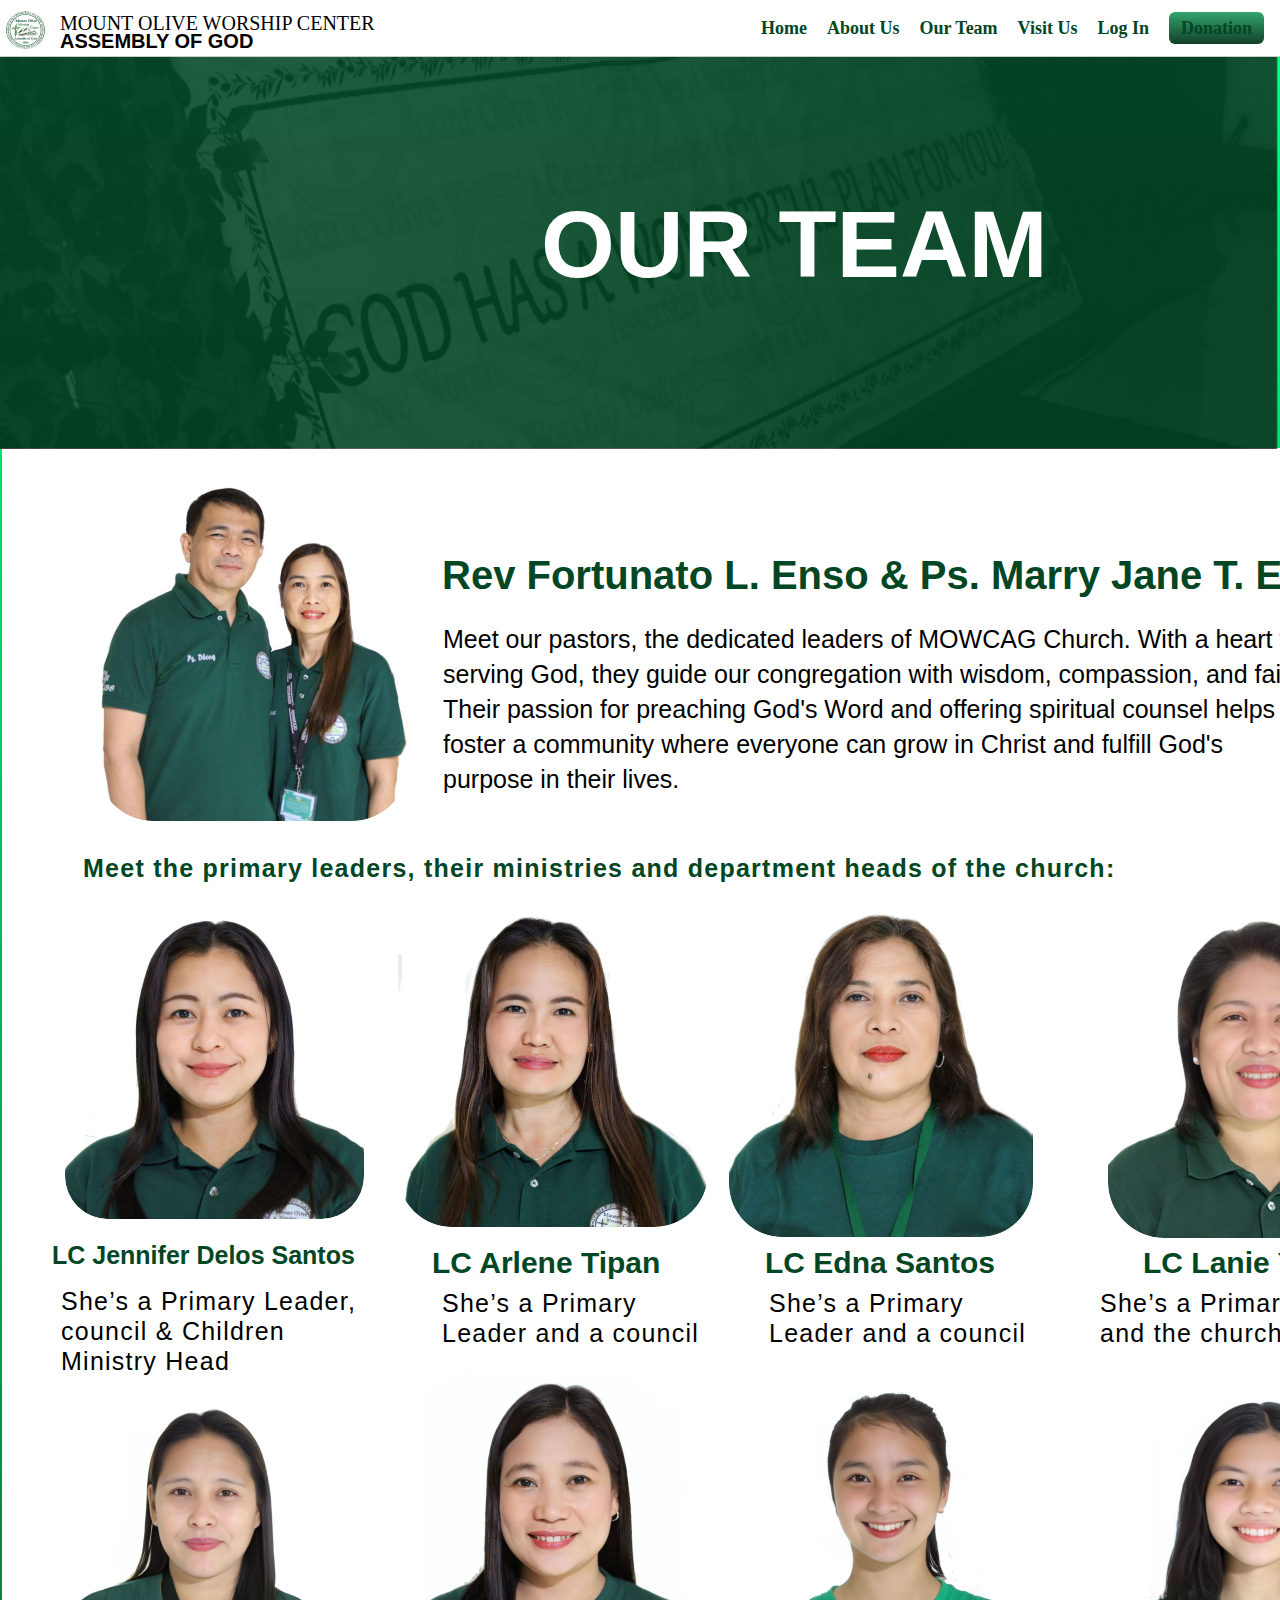
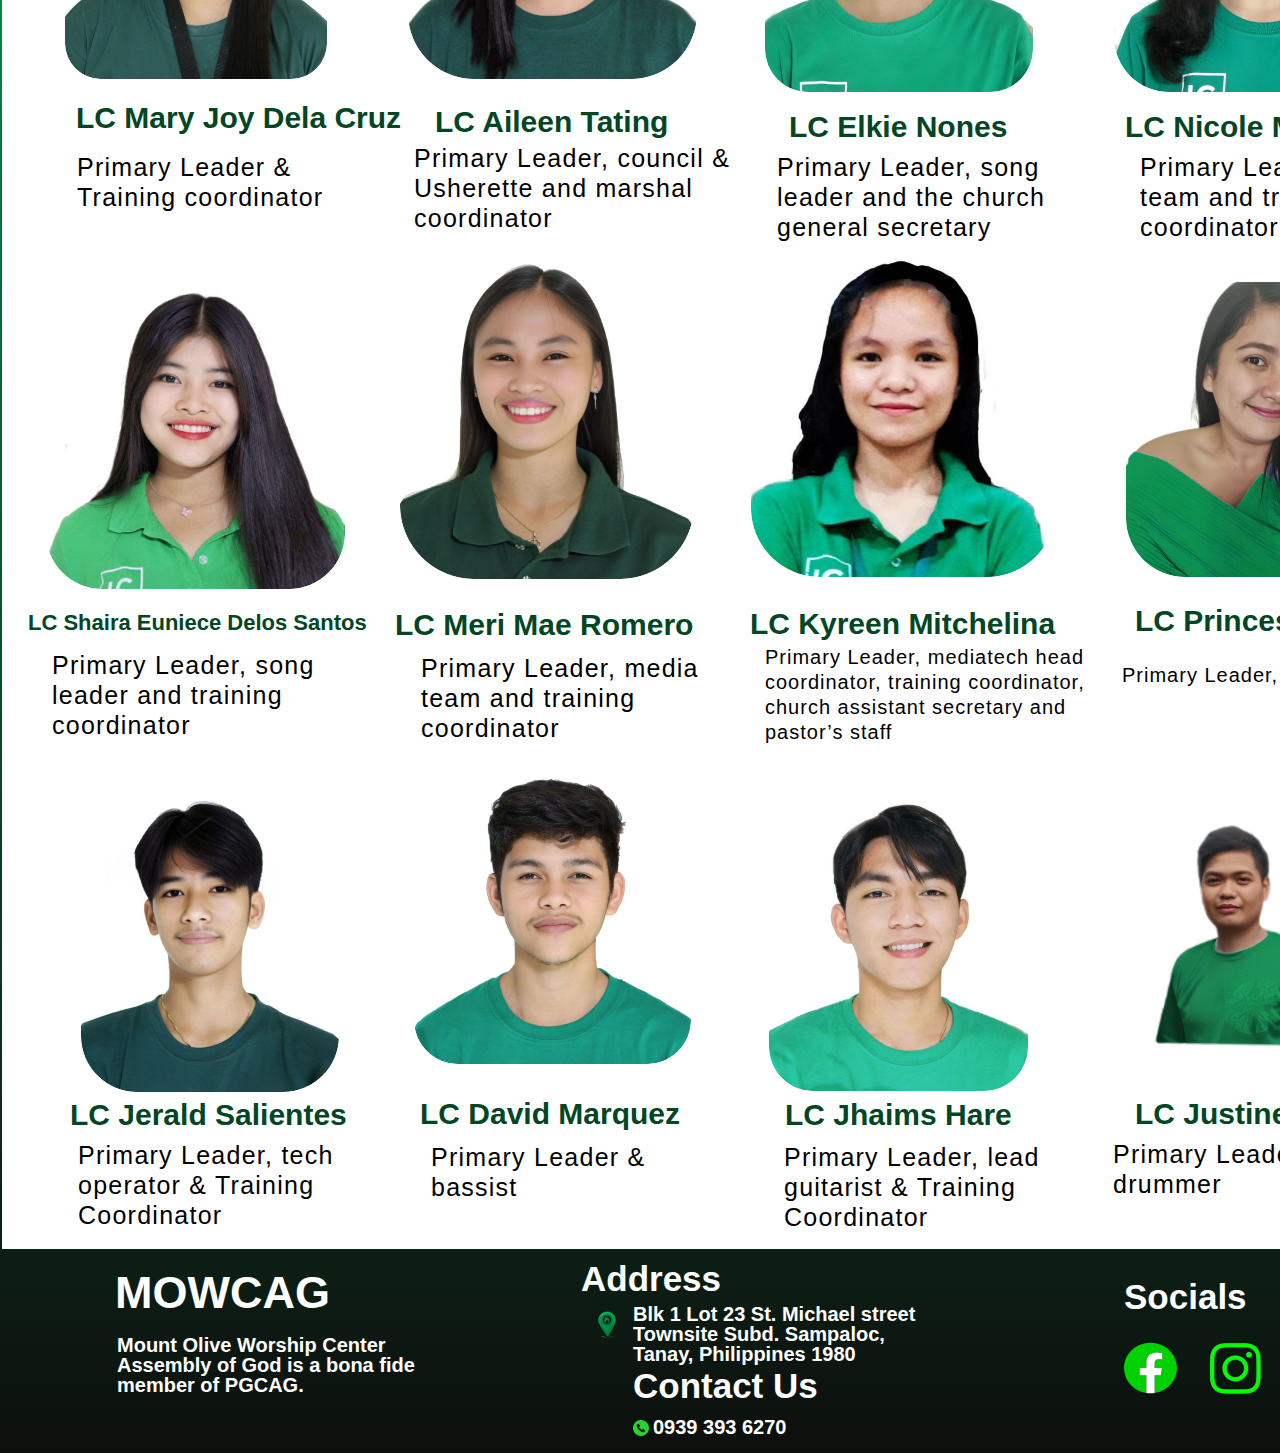
<file: index.html>
<!DOCTYPE html>
<html lang="en">
<head>
  <meta charset="UTF-8">
  <meta http-equiv="X-UA-Compatible" content="IE=edge">
  <meta name="viewport" content="width=device-width, initial-scale=1.0">
  <link rel="stylesheet" href="./vars.css">
  <link rel="stylesheet" href="./style.css">
  
  
  <style>
   a,
   button,
   input,
   select,
   h1,
   h2,
   h3,
   h4,
   h5,
   * {
       box-sizing: border-box;
       margin: 0;
       padding: 0;
       border: none;
       text-decoration: none;
       background: none;
   
       -webkit-font-smoothing: antialiased;
   }
   
   menu, ol, ul {
       list-style-type: none;
       margin: 0;
       padding: 0;
   }
   </style>
  <title>Document</title>
</head>
<body>
  <nav>
    <div class="nav-container">
      <img class="lg-4" src="lg-40.png" alt="Logo" />
      <div class="nav-brand">
        <div class="mowc-4">MOUNT OLIVE WORSHIP CENTER</div>
        <div class="aog-4">ASSEMBLY OF GOD</div>
      </div>
  
      <input type="checkbox" id="nav-toggle" class="nav-toggle">
      <label for="nav-toggle" class="nav-toggle-label">&#9776;</label>
  
      <ul class="nav-links">
        <li><a href="../HOME/index.html">Home</a></li>
        <li><a href="../ABOUT/aboutus_index.html">About Us</a></li>
        <li><a href="../TEAM/index.html">Our Team</a></li>
        <li><a href="../VISIT US/index.html">Visit Us</a></li>
        <li><a href="../LOG IN/index.html">Log In</a></li>
        <li><a href="../DONATION/index.html" class="donation-btn">Donation</a></li>
      </ul>
    </div>
  </nav>
     
  <div class="our-team">
    <div class="r-21-c"></div>
    <img class="imgj" src="imgj0.png" />
    <img class="imgdavid" src="imgdavid0.png" />
    <img class="imgje" src="imgje0.png" />
    <img class="imgky" src="imgky0.png" />
    <img class="imgmeri" src="imgmeri0.png" />
    <img class="imgnic" src="imgnic0.png" />
    <img class="imgmary" src="imgmary0.png" />
    <img class="imgedna" src="imgedna0.png" />
    <img class="imglanie" src="imglanie0.png" />
    <img class="bg-3" src="bg-30.png" />
    <div class="ot-31">OUR TEAM</div>
    <div class="pn-3">Rev Fortunato L. Enso &amp; Ps. Marry Jane T. Enso</div>
    <div class="lc-jen">LC Jennifer Delos Santos</div>
    <div class="lc-arl">LC Arlene Tipan</div>
    <div class="lc-edna">LC Edna Santos</div>
    <div class="lc-lanie">LC Lanie Yanga</div>
    <div class="lc-mary">LC Mary Joy Dela Cruz</div>
    <div class="lc-shai">LC Shaira Euniece Delos Santos</div>
    <div class="lc-je">LC Jerald Salientes</div>
    <div class="lc-david">LC David Marquez</div>
    <div class="lcj">
      <div class="lc-jhaims-hare">LC Jhaims Hare</div>
    </div>
    <div class="lc-just">LC Justine Enso</div>
    <div class="lc-meri">LC Meri Mae Romero</div>
    <div class="lc-ky">LC Kyreen Mitchelina</div>
    <div class="lc-princess">LC Princess Enso</div>
    <div class="lc-ail">LC Aileen Tating</div>
    <div class="lc-elkie">LC Elkie Nones</div>
    <div class="lc-nic">LC Nicole Marquez</div>
    <div class="mowc-31">
      Mount Olive Worship Center Assembly of God is a bona fide member of PGCAG.
    </div>
    <div class="mowcag-3">MOWCAG</div>
    <img class="phi-3" src="phi-30.png" />
    <img class="loc-3" src="loc-30.png" />
    <div class="cn-3">0939 393 6270</div>
    <div class="s-3">Socials</div>
    <div class="cu-3">Contact Us</div>
    <div class="add-3">Address</div>
    <div class="blk-3">
      Blk 1 Lot 23 St. Michael street Townsite Subd. Sampaloc, Tanay, Philippines
      1980
    </div>

   <a href="https://www.facebook.com/MOWCAG">
      <img class="fblg-3" src="fblg-30.svg" alt="Facebook" />
  </a>
  
  <a href="https://www.instagram.com/mountoliveworshipcenter/">
      <img class="ig-3" src="ig-30.png" alt="Instagram" />
  </a>
  
  <a href="https://x.com/MountOliveWC">
      <img class="twit-3" src="twit-30.png" alt="Image Link" />
  </a>

    <img class="imgpastorsc" src="imgpastorsc0.png" />
    <img class="imgjenc" src="imgjenc0.png" />
    <img class="imgarlc" src="imgarlc0.png" />
    <img class="imgaic" src="imgaic0.png" />
    <img class="imgelkiec" src="imgelkiec0.png" />
    <img class="imgshaic" src="imgshaic0.png" />
    <div class="dl-3"></div>
    <img class="imgjustc" src="imgjustc0.png" />
    <div class="p-desc-3">
      Meet our pastors, the dedicated leaders of MOWCAG Church. With a heart for
      serving God, they guide our congregation with wisdom, compassion, and faith.
      Their passion for preaching God&#039;s Word and offering spiritual counsel
      helps foster a community where everyone can grow in Christ and fulfill
      God&#039;s purpose in their lives.
    </div>
    <div class="intro-3">
      Meet the primary leaders, their ministries and department heads of the
      church:
    </div>
    <div class="jen-desc-3">
      She’s a Primary Leader, council &amp; Children Ministry Head
    </div>
    <div class="jer-desc-3">
      Primary Leader, tech operator &amp; Training Coordinator
    </div>
    <div class="david-desc-3">Primary Leader &amp; bassist</div>
    <div class="j-desc-3">
      Primary Leader, lead guitarist &amp; Training Coordinator
    </div>
    <div class="just-desc-3">Primary Leader &amp; drummer</div>
    <div class="mary-desc-3">Primary Leader &amp; Training coordinator</div>
    <div class="aileen-desc-3">
      Primary Leader, council &amp; Usherette and marshal coordinator
    </div>
    <img class="imgprinc" src="imgprinc0.png" />
    <div class="elkie-desc-3">
      Primary Leader, song leader and the church general secretary
    </div>
    <div class="nic-desc-3">
      Primary Leader, media team and training coordinator
    </div>
    <div class="shai-desc-3">
      Primary Leader, song leader and training coordinator
    </div>
    <div class="meri-desc-3">
      Primary Leader, media team and training coordinator
    </div>
    <div class="ky-desc-3">
      Primary Leader, mediatech head coordinator, training coordinator, church
      assistant secretary and pastor’s staff
    </div>
    <div class="princess-desc-3">Primary Leader, and council</div>
    <div class="arlene-desc-3">She’s a Primary Leader and a council</div>
    <div class="edna-desc-3">She’s a Primary Leader and a council</div>
    <div class="lanie-desc-3">
      She’s a Primary Leader and the church treasurer
    </div>  
</body>
</html>
</file>
<file: vars.css>
/* Figma Styles of your File */
:root {
  /* Colors */
  /* Fonts */
  /* Effects */
}
</file>
<file: style.css>
.nav-container {
  display: flex;
  align-items: center;
  justify-content: space-between;
  padding: 0.5rem 1rem;
  background: #fff;
  border-bottom: 1px solid #ccc;
  position: relative;
}

.nav-brand {
  display:grid;
  flex-direction: column;
  margin-left: 50px;
  margin-bottom: 40px;
}

.nav-links {
  list-style-type:none;
  display:flex;
  gap: 20px;
}

.nav-links li a {
  text-decoration: none;
  color: #024624;
  font-weight: bold;
  font-size: 18px;
}

.nav-links li a:hover {
  color: #00aa88;
}

.donation-btn {
  background: linear-gradient(to bottom, #33a56c, #133f29);
  color: white;
  padding: 6px 12px;
  border-radius: 6px;
}
.nav-toggle {
  display: none;
}

.nav-toggle-label {
  display: none;
  font-size: 2rem;
  cursor: pointer;
}

@media (max-width: 768px) {
  .nav-toggle {
    display: block;
  }

  .nav-toggle-label {
    display: block;
    position:fixed;
    right: 20px;
    top: 20px;
  }

  .nav-links {
    display: none;
    flex-direction: column;
    background: #fff;
    position: absolute;
    top: 60px;
    right: 0;
    width: 100%;
    padding: 1rem;
    box-shadow: 0 4px 6px rgba(0,0,0,0.1);
  }

  .nav-toggle:checked + .nav-toggle-label + .nav-links {
    display: flex;
  }
}

.our-team,
.our-team * {
  box-sizing: border-box;
}
.our-team {
  background: linear-gradient(
    180deg,
    rgba(0, 255, 128, 1) 0%,
    rgba(13, 15, 13, 1) 100%
  );
  height: 2996px;
  position: relative;
  overflow: hidden;
}
.lg-4 {
  border-radius: 50%;
  width: 39px;
  height: 38px;
  position: absolute;
  left: 6px;
  top: 11px;
  object-fit: cover;
}
.r-21-c {
  background: #ffffff;
  width: 100vw;
  max-width: 100%;
  height: 2401px;
  position: absolute;
  left: 2px;
  top: 391px;
}
.imgj {
  border-radius: 44px;
  width: 259px;
  height: 300px;
  position: absolute;
  left: 769px;
  top: 2334px;
  object-fit: cover;
}
.imgdavid {
  border-radius: 44px;
  width: 277px;
  height: 324px;
  position: absolute;
  left: 414px;
  top: 2283px;
  object-fit: cover;
}
.imgje {
  border-radius: 56px;
  width: 258px;
  height: 301px;
  position: absolute;
  left: 81px;
  top: 2334px;
  object-fit: cover;
}
.imgky {
  border-radius: 69px;
  width: 305px;
  height: 329px;
  position: absolute;
  left: 751px;
  top: 1791px;
  object-fit: cover;
}
.imgmeri {
  border-radius: 74px;
  width: 294px;
  height: 325px;
  position: absolute;
  left: 400px;
  top: 1797px;
  object-fit: cover;
}
.imgnic {
  border-radius: 55px;
  width: 288px;
  height: 326px;
  position: absolute;
  left: 1114px;
  top: 1309px;
  object-fit: cover;
}
.imgmary {
  border-radius: 36px;
  width: 262px;
  height: 295px;
  position: absolute;
  left: 65px;
  top: 1327px;
  object-fit: cover;
}
.imgedna {
  border-radius: 53px;
  width: 304px;
  height: 362px;
  position: absolute;
  left: 729px;
  top: 818px;
  object-fit: cover;
}
.imglanie {
  border-radius: 56px;
  width: 300px;
  height: 331px;
  position: absolute;
  left: 1108px;
  top: 850px;
  object-fit: cover;
}
.bg-3{
  width: 100vw;
  max-width: 100%;
  height: 392px;
  position: absolute;
  left: 0px;
  top: 0px;
}
.ot-31 {

  color: #ffffff;
  text-align: left;
  font-family: "Antonio-Bold", sans-serif;
  font-size: 95px;
  line-height: 50px;
  font-weight: 680;
  position: absolute;
  left: 541px;
  top: 162px;
  width: 150px;
  white-space: nowrap;
}
.pn-3 {
  color: #024624;
  text-align: left;
  font-family: "Antonio-Bold", sans-serif;
  font-size: 40px;
  line-height: 20px;
  font-weight: 700;
  position: absolute;
  left: 442px;
  top: 508px;
  width: 713px;
  height: 32px;
   white-space: nowrap;
}
.lc-jen {
  color: #024624;
  text-align: left;
  font-family: "AntonSc-Regular", sans-serif;
  font-size: 25px;
  line-height: 20px;
  font-weight: 700;
  position: absolute;
  left: 52px;
  top: 1188px;
  width: 315px;
  height: 35px;
  white-space: nowrap;
}
.lc-arl {
  color: #024624;
  text-align: left;
  font-family: "AntonSc-Regular", sans-serif;
  font-size: 30px;
  line-height: 20px;
  font-weight: 700;
  position: absolute;
  left: 432px;
  top: 1196px;
  width: 232px;
  height: 35px;
  white-space: nowrap;
}
.lc-edna {
  color: #024624;
  text-align: left;
  font-family: "AntonSc-Regular", sans-serif;
  font-size: 30px;
  line-height: 20px;
  font-weight: 700;
  position: absolute;
  left: 765px;
  top: 1196px;
  width: 181px;
  height: 35px;
  white-space: nowrap;
}
.lc-lanie {
  color: #024624;
  text-align: left;
  font-family: "AntonSc-Regular", sans-serif;
  font-size: 30px;
  line-height: 20px;
  font-weight: 700;
  position: absolute;
  left: 1143px;
  top: 1196px;
  width: 181px;
  height: 35px;
  white-space: nowrap;
}
.lc-mary {
  color: #024624;
  text-align: left;
  font-family: "AntonSc-Regular", sans-serif;
  font-size: 30px;
  line-height: 20px;
  font-weight: 700;
  position: absolute;
  left: 76px;
  top: 1651px;
  width: 305px;
  height: 35px;
  white-space: nowrap;
}
.lc-shai {
  color: #024624;
  text-align: left;
  font-family: "AntonSc-Regular", sans-serif;
  font-size: 22px;
  line-height: 15px;
  font-weight: 700;
  position: absolute;
  left: 28px;
  top: 2158px;
  width: 386px;
  height: 35px;
  
}
.lc-je {
  color: #024624;
  text-align: left;
  font-family: "Antonio-Bold", sans-serif;
  font-size: 30px;
  line-height: 20px;
  font-weight: 700;
  position: absolute;
  left: 70px;
  top: 2648px;
  width: 224px;
  height: 35px;
  white-space: nowrap;
}
.lc-david {
  color: #024624;
  text-align: left;
  font-family: "Antonio-Bold", sans-serif;
  font-size: 30px;
  line-height: 20px;
  font-weight: 700;
  position: absolute;
  left: 420px;
  top: 2647px;
  width: 224px;
  height: 35px;
  white-space: nowrap;
}
.lcj {
  width: 224px;
  height: 35px;
  position: absolute;
  left: 785px;
  top: 2648px;
  white-space: nowrap;
}
.lc-jhaims-hare {
  color: #024624;
  text-align: left;
  font-family: "Antonio-Bold", sans-serif;
  font-size: 30px;
  line-height: 20px;
  font-weight: 700;
  position: absolute;
  left: 0px;
  top: 0px;
  width: 224px;
  height: 35px;
  white-space: nowrap;
}
.lc-just {
  color: #024624;
  text-align: left;
  font-family: "Antonio-Bold", sans-serif;
  font-size: 30px;
  line-height: 20px;
  font-weight: 700;
  position: absolute;
  left: 1135px;
  top: 2647px;
  width: 224px;
  height: 35px;
  white-space: nowrap;
}
.lc-meri {
  color: #024624;
  text-align: left;
  font-family: "AntonSc-Regular", sans-serif;
  font-size: 30px;
  line-height: 20px;
  font-weight: 700;
  position: absolute;
  left: 395px;
  top: 2158px;
  width: 247px;
  height: 35px;
  white-space: nowrap;
}
.lc-ky {
  color: #024624;
  text-align: left;
  font-family: "AntonSc-Regular", sans-serif;
  font-size: 30px;
  line-height: 20px;
  font-weight: 700;
  position: absolute;
  left: 750px;
  top: 2157px;
  width: 281px;
  height: 35px;
  white-space: nowrap;
}
.lc-princess {
  color: #024624;
  text-align: left;
  font-family: "AntonSc-Regular", sans-serif;
  font-size: 30px;
  line-height: 20px;
  font-weight: 700;
  position: absolute;
  left: 1135px;
  top: 2154px;
  width: 233px;
  height: 35px;
  white-space: nowrap;
}
.lc-ail {
  color: #024624;
  text-align: left;
  font-family: "AntonSc-Regular", sans-serif;
  font-size: 30px;
  line-height: 20px;
  font-weight: 700;
  position: absolute;
  left: 435px;
  top: 1655px;
  width: 208px;
  height: 35px;
  white-space: nowrap;
}
.lc-elkie {
  color: #024624;
  text-align: left;
  font-family: "AntonSc-Regular", sans-serif;
  font-size: 30px;
  line-height: 20px;
  font-weight: 700;
  position: absolute;
  left: 789px;
  top: 1660px;
  width: 181px;
  height: 35px;
  white-space: nowrap;
}
.lc-nic {
  color: #024624;
  text-align: left;
  font-family: "AntonSc-Regular", sans-serif;
  font-size: 30px;
  line-height: 20px;
  font-weight: 700;
  position: absolute;
  left: 1125px;
  top: 1660px;
  width: 251px;
  height: 35px;
  white-space: nowrap;
}
.mowc-31 {
  color: #ffffff;
  text-align: left;
  font-family: "ArOneSans-Bold", sans-serif;
  font-size: 20px;
  line-height: 20px;
  font-weight: 700;
  position: absolute;
  left: 117px;
  top: 2878px;
  width: 354px;
  height: 23px;
}
.mowcag-3 {
  color: #ffffff;
  text-align: left;
  font-family: "Antonio-Bold", sans-serif;
  font-size: 45px;
  line-height: 20px;
  font-weight: 700;
  position: absolute;
  left: 115px;
  top: 2826px;
  width: 179px;
  height: 33px;
  
}
.phi-3 {
  width: 16px;
  height: 16px;
  position: absolute;
  left: 633px;
  top: 2963px;
  object-fit: cover;
}
.loc-3 {
  width: 32px;
  height: 35px;
  position: absolute;
  left: 591px;
  top: 2850px;
  object-fit: cover;
}
.cn-3 {
  color: #ffffff;
  text-align: left;
  font-family: "ArOneSans-Bold", sans-serif;
  font-size: 20px;
  line-height: 20px;
  font-weight: 700;
  position: absolute;
  left: 653px;
  top: 2960px;
}
.s-3 {
  color: #ffffff;
  text-align: left;
  font-family: "ArOneSans-Bold", sans-serif;
  font-size: 35px;
  line-height: 20px;
  font-weight: 700;
  position: absolute;
  left: 1124px;
  top: 2830px;
  width: 157px;
  height: 35px;
}
.cu-3 {
  color: #ffffff;
  text-align: left;
  font-family: "ArOneSans-Bold", sans-serif;
  font-size: 35px;
  line-height: 20px;
  font-weight: 700;
  position: absolute;
  left: 633px;
  top: 2919px;
  width: 192px;
  height: 35px;
}
.add-3 {
  color: #ffffff;
  text-align: left;
  font-family: "ArOneSans-Bold", sans-serif;
  font-size: 35px;
  line-height: 20px;
  font-weight: 700;
  position: absolute;
  left: 581px;
  top: 2812px;
  width: 157px;
  height: 35px;
}
.blk-3 {
  color: #ffffff;
  text-align: left;
  font-family: "ArOneSans-Bold", sans-serif;
  font-size: 20px;
  line-height: 20px;
  font-weight: 700;
  position: absolute;
  left: 633px;
  top: 2847px;
  width: 315px;
}
.fblg-3 {
  width: 119px;
  height: 76px;
  position: absolute;
  left: 1091px;
  top: 2873px;
  overflow: visible;
}
.twit-3 {
  width: 60px;
  height: 47px;
  position: absolute;
  left: 1286px;
  top: 2889px;
  object-fit: cover;
}
.ig-3 {
  width: 127px;
  height: 102px;
  position: absolute;
  left: 1170px;
  top: 2865px;
  object-fit: cover;
}
.lg-3 {
  border-radius: 50%;
  width: 51px;
  height: 49px;
  position: absolute;
  left: 47px;
  top: 2818px;
  object-fit: cover;
}
.imgpastorsc {
  border-radius: 56px;
  width: 311px;
  height: 339px;
  position: absolute;
  left: 97px;
  top: 425px;
  object-fit: cover;
}
.imgjenc {
  border-radius: 43px;
  width: 299px;
  height: 312px;
  position: absolute;
  left: 65px;
  top: 850px;
  object-fit: cover;
}
.imgarlc {
  border-radius: 54px;
  width: 310px;
  height: 329px;
  position: absolute;
  left: 398px;
  top: 841px;
  object-fit: cover;
}
.imgaic {
  border-radius: 66px;
  width: 289px;
  height: 306px;
  position: absolute;
  left: 408px;
  top: 1316px;
  object-fit: cover;
}
.imgelkiec {
  border-radius: 43px;
  width: 268px;
  height: 332px;
  position: absolute;
  left: 765px;
  top: 1303px;
  object-fit: cover;
}
.imgshaic {
  border-radius: 56px;
  width: 299px;
  height: 345px;
  position: absolute;
  left: 46px;
  top: 1787px;
  object-fit: cover;
}
.dl-3 {
  width: 185px;
  height: 160px;
  position: absolute;
  left: 1232px;
  top: 2074px;
}
.imgjustc {
  border-radius: 29px;
  width: 265.36px;
  height: 295.54px;
  position: absolute;
  left: 1117.99px;
  top: 2334px;
  transform-origin: 0 0;
  transform: rotate(0.968deg) scale(1, 1);
  object-fit: cover;
}
.p-desc-3 {
  color: #000000;
  text-align: left;
  font-family: "ArOneSans-Regular", sans-serif;
  font-size: 25px;
  line-height: 35px;
  font-weight: 400;
  position: absolute;
  left: 443px;
  top: 565px;
  width: 875px;
  height: 63px;
}
.intro-3 {
  color: #024624;
  text-align: left;
  font-family: "ArOneSans-Bold", sans-serif;
  font-size: 25px;
  line-height: 30px;
  letter-spacing: 0.05em;
  font-weight: 700;
  position: absolute;
  left: 50%;
  translate: -50%;
  top: 796px;
  width: 1114px;
  height: 54px;
}
.jen-desc-3 {
  color: #000000;
  text-align: left;
  font-family: "Poppins-Regular", sans-serif;
  font-size: 25px;
  line-height: 30px;
  letter-spacing: 0.05em;
  font-weight: 400;
  position: absolute;
  left: 61px;
  top: 1229px;
  width: 307px;
  height: 55px;
}
.jer-desc-3 {
  color: #000000;
  text-align: left;
  font-family: "Poppins-Regular", sans-serif;
  font-size: 25px;
  line-height: 30px;
  letter-spacing: 0.05em;
  font-weight: 400;
  position: absolute;
  left: 78px;
  top: 2683px;
  width: 287px;
  height: 34px;
}
.david-desc-3 {
  color: #000000;
  text-align: left;
  font-family: "Poppins-Regular", sans-serif;
  font-size: 25px;
  line-height: 30px;
  letter-spacing: 0.05em;
  font-weight: 400;
  position: absolute;
  left: 431px;
  top: 2685px;
  width: 287px;
  height: 34px;
}
.j-desc-3 {
  color: #000000;
  text-align: left;
  font-family: "Poppins-Regular", sans-serif;
  font-size: 25px;
  line-height: 30px;
  letter-spacing: 0.05em;
  font-weight: 400;
  position: absolute;
  left: 784px;
  top: 2685px;
  width: 287px;
  height: 34px;
}
.just-desc-3 {
  color: #000000;
  text-align: left;
  font-family: "Poppins-Regular", sans-serif;
  font-size: 25px;
  line-height: 30px;
  letter-spacing: 0.05em;
  font-weight: 400;
  position: absolute;
  left: 1113px;
  top: 2682px;
  width: 287px;
  height: 34px;
}
.mary-desc-3 {
  color: #000000;
  text-align: left;
  font-family: "Poppins-Regular", sans-serif;
  font-size: 25px;
  line-height: 30px;
  letter-spacing: 0.05em;
  font-weight: 400;
  position: absolute;
  left: 77px;
  top: 1695px;
  width: 287px;
  height: 34px;
}
.aileen-desc-3 {
  color: #000000;
  text-align: left;
  font-family: "Poppins-Regular", sans-serif;
  font-size: 25px;
  line-height: 30px;
  letter-spacing: 0.05em;
  font-weight: 400;
  position: absolute;
  left: 414px;
  top: 1686px;
  width: 330px;
  height: 34px;
}
.imgprinc {
  border-radius: 59px;
  width: 276px;
  height: 295px;
  position: absolute;
  left: 1126px;
  top: 1825px;
  object-fit: cover;
}
.elkie-desc-3 {
  color: #000000;
  text-align: left;
  font-family: "Poppins-Regular", sans-serif;
  font-size: 25px;
  line-height: 30px;
  letter-spacing: 0.05em;
  font-weight: 400;
  position: absolute;
  left: 777px;
  top: 1695px;
  width: 287px;
  height: 34px;
}
.nic-desc-3 {
  color: #000000;
  text-align: left;
  font-family: "Poppins-Regular", sans-serif;
  font-size: 25px;
  line-height: 30px;
  letter-spacing: 0.05em;
  font-weight: 400;
  position: absolute;
  left: 1140px;
  top: 1695px;
  width: 287px;
  height: 34px;
}
.shai-desc-3 {
  color: #000000;
  text-align: left;
  font-family: "ArOneSans-Regular", sans-serif;
  font-size: 25px;
  line-height: 30px;
  letter-spacing: 0.05em;
  font-weight: 400;
  position: absolute;
  left: 52px;
  top: 2193px;
  width: 331px;
  height: 34px;
}
.meri-desc-3 {
  color: #000000;
  text-align: left;
  font-family: "Poppins-Regular", sans-serif;
  font-size: 25px;
  line-height: 30px;
  letter-spacing: 0.05em;
  font-weight: 400;
  position: absolute;
  left: 421px;
  top: 2196px;
  width: 291px;
  height: 41px;
}
.ky-desc-3 {
  color: #000000;
  text-align: left;
  font-family: "ArOneSans-Regular", sans-serif;
  font-size: 20px;
  line-height: 25px;
  letter-spacing: 0.05em;
  font-weight: 400;
  position: absolute;
  left: 765px;
  top: 2188px;
  width: 326px;
  height: 41px;
}
.princess-desc-3 {
  color: #000000;
  text-align: left;
  font-family: "Poppins-Regular", sans-serif;
  font-size: 20px;
  line-height: 25px;
  letter-spacing: 0.05em;
  font-weight: 400;
  position: absolute;
  left: 1122px;
  top: 2206px;
  width: 326px;
  height: 41px;
}
.arlene-desc-3 {
  color: #000000;
  text-align: left;
  font-family: "Poppins-Regular", sans-serif;
  font-size: 25px;
  line-height: 30px;
  letter-spacing: 0.05em;
  font-weight: 400;
  position: absolute;
  left: 442px;
  top: 1231px;
  width: 260px;
  height: 34px;
}
.edna-desc-3 {
  color: #000000;
  text-align: left;
  font-family: "Poppins-Regular", sans-serif;
  font-size: 25px;
  line-height: 30px;
  letter-spacing: 0.05em;
  font-weight: 400;
  position: absolute;
  left: 769px;
  top: 1231px;
  width: 287px;
  height: 53px;
}
.lanie-desc-3 {
  color: #000000;
  text-align: left;
  font-family: "Poppins-Regular", sans-serif;
  font-size: 25px;
  line-height: 30px;
  letter-spacing: 0.05em;
  font-weight: 400;
  position: absolute;
  left: 1100px;
  top: 1231px;
  width: 319px;
  height: 34px;
}

.mowc-4 {
  color: radial-gradient(
    closest-side,
    rgba(8, 85, 47, 1) 0%,
    rgba(2, 70, 36, 1) 100%
  );
  text-align: left;
  font-family:Cambria, Cochin, Georgia, Times, 'Times New Roman', serif;
  font-size: 20px;
  line-height: 20px;
  font-weight: 400;
  position: absolute;
  left: 60px;
  top: 13px;
  width: 370px;
  height: 30px;
}
.aog-4 {
  color: radial-gradient(
    closest-side,
    rgba(8, 85, 47, 1) 0%,
    rgba(2, 70, 36, 1) 100%
  );
  text-align: left;
  font-family: "Poppins-Bold", sans-serif;
  font-size: 20px;
  line-height: 20px;
  font-weight: 700;
  position: absolute;
  left: 60px;
  top: 31px;
  width: 332px;
  height: 13px;
}
</file>
